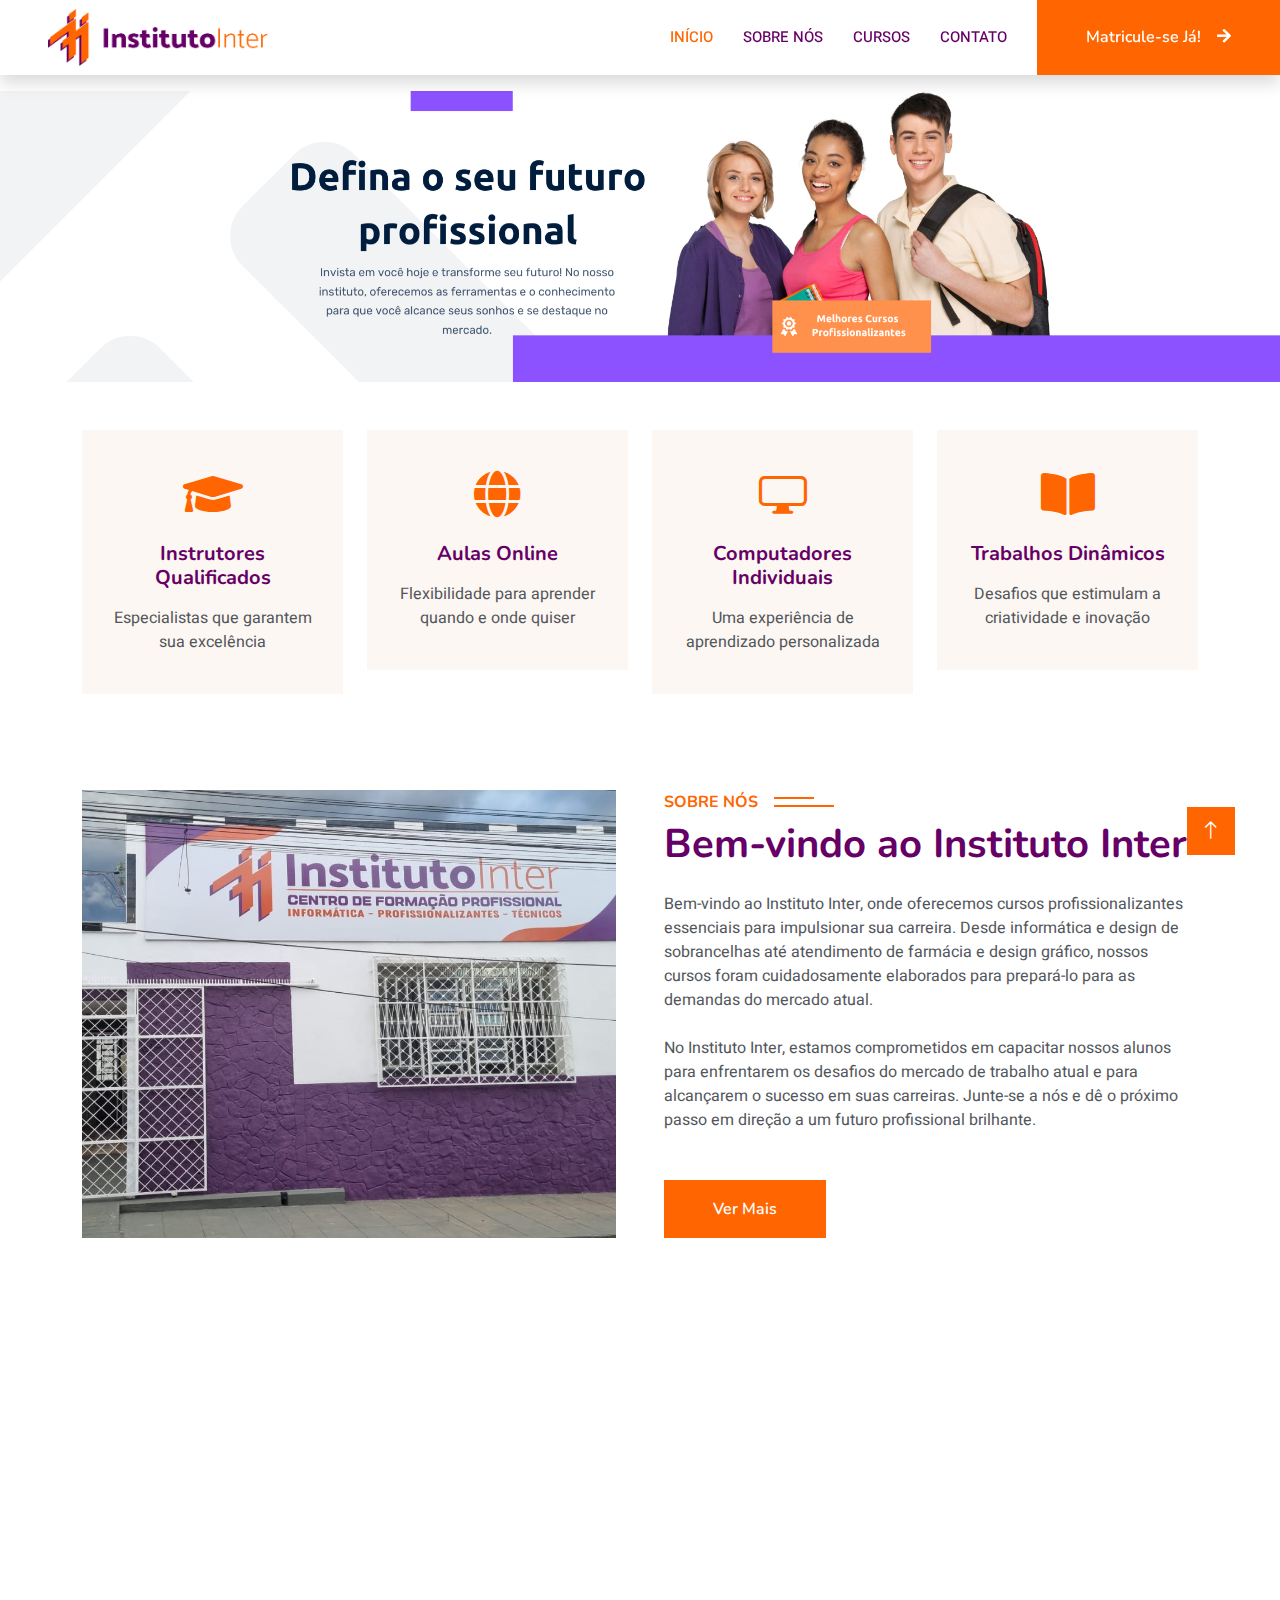
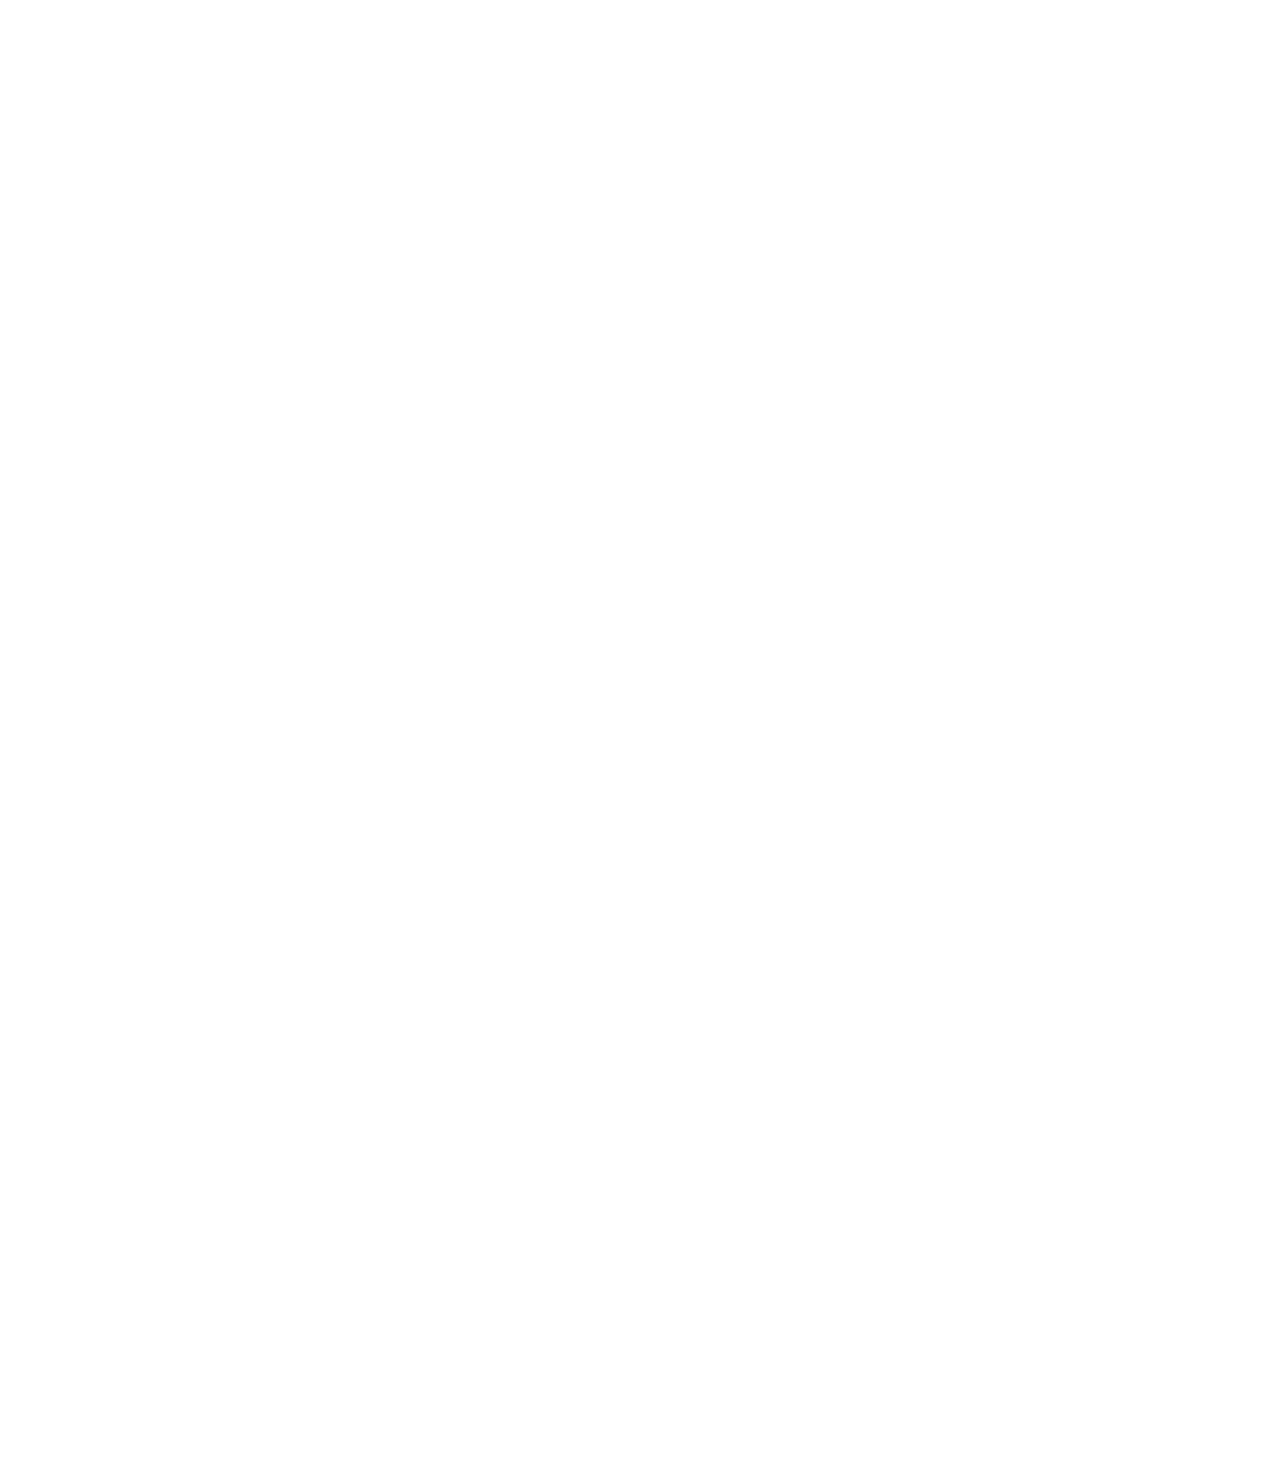
<file: index.html>
<!DOCTYPE html>
<html lang="en">

<head>
    <meta charset="utf-8">
    <title>Instituto Inter</title>
    <link rel="icon" type="image/x-icon" href="favicon.ico" />
    <meta content="width=device-width, initial-scale=1.0" name="viewport">
    <meta content="" name="keywords">
    <meta content="" name="description">
    <link rel="icon" type="image/png" href="favicon.png">
    <link rel="preconnect" href="https://fonts.googleapis.com">
    <link rel="preconnect" href="https://fonts.gstatic.com" crossorigin>
    <link href="https://fonts.googleapis.com/css2?family=Heebo:wght@400;500;600&family=Nunito:wght@600;700;800&display=swap" rel="stylesheet">
    <link href="https://cdnjs.cloudflare.com/ajax/libs/font-awesome/5.10.0/css/all.min.css" rel="stylesheet">
    <link href="https://cdn.jsdelivr.net/npm/bootstrap-icons@1.4.1/font/bootstrap-icons.css" rel="stylesheet">
    <link href="lib/animate/animate.min.css" rel="stylesheet">
    <link href="lib/owlcarousel/assets/owl.carousel.min.css" rel="stylesheet">
    <link href="css/bootstrap.min.css" rel="stylesheet">
    <link href="css/style.css" rel="stylesheet">
</head>

<body>

    <div id="spinner" class="show bg-white position-fixed translate-middle w-100 vh-100 top-50 start-50 d-flex align-items-center justify-content-center">
        <div class="spinner-border text-primary" style="width: 3rem; height: 3rem;" role="status">
            <span class="sr-only">Loading...</span>
        </div>
    </div>

    <nav class="navbar navbar-expand-lg bg-white navbar-light shadow sticky-top p-0">
        <a href="index.html" class="navbar-brand d-flex align-items-center px-4 px-lg-5">
            <img src="img/logo3.png" alt="logo" width="auto" height="57">
        </a>
        <button type="button" class="navbar-toggler me-4" data-bs-toggle="collapse" data-bs-target="#navbarCollapse">
            <span class="navbar-toggler-icon"></span>
        </button>
        <div class="collapse navbar-collapse" id="navbarCollapse">
            <div class="navbar-nav ms-auto p-4 p-lg-0">
                <a href="index.html" class="nav-item nav-link active">Início</a>
                <a href="sobre.html" class="nav-item nav-link">Sobre Nós</a>
                <a href="cursos.html" class="nav-item nav-link">Cursos</a>
                <a href="contato.html" class="nav-item nav-link">Contato</a>
            </div>
            <a href="https://api.whatsapp.com/send?phone=5599985510722&text=Ol%C3%A1%2C%20eu%20desejo%20me%20matricular!" class="btn btn-primary py-4 px-lg-5 d-none d-lg-block">Matricule-se Já!<i class="fa fa-arrow-right ms-3"></i></a>
        </div>
    </nav>
<p></p>
<div id="carouselExampleInterval" class="carousel slide" data-bs-ride="carousel">
    <div class="carousel-inner">
        <div class="carousel-item active" data-bs-interval="6000">
            <img src="img/propaganda01.png" data-mobile-src="img/data-propaganda01.png" class="d-block w-100 img-fluid" alt="01">
        </div>
        <div class="carousel-item" data-bs-interval="4000">
            <img src="img/propaganda02.png" data-mobile-src="img/data-propaganda02.png" class="d-block w-100 img-fluid" alt="02">
        </div>
        <div class="carousel-item" data-bs-interval="4000">
            <img src="img/propaganda03.png" data-mobile-src="img/data-propaganda03.png" class="d-block w-100 img-fluid" alt="03">
        </div>
    </div>
    <button class="carousel-control-prev" type="button" data-bs-target="#carouselExampleInterval" data-bs-slide="prev">
        <span class="carousel-control-prev-icon" aria-hidden="true"></span>
        <span class="visually-hidden">Previous</span>
    </button>
    <button class="carousel-control-next" type="button" data-bs-target="#carouselExampleInterval" data-bs-slide="next">
        <span class="carousel-control-next-icon" aria-hidden="true"></span>
        <span class="visually-hidden">Next</span>
    </button>
</div>

    <div class="container-xxl py-5">
        <div class="container">
            <div class="row g-4">
                <div class="col-lg-3 col-sm-6 wow fadeInUp" data-wow-delay="0.1s">
                    <div class="service-item text-center pt-3">
                        <div class="p-4">
                            <i class="fa fa-3x fa-graduation-cap text-primary mb-4"></i>
                            <h5 class="mb-3">Instrutores Qualificados</h5>
                            <p>Especialistas que garantem sua excelência</p>
                        </div>
                    </div>
                </div>
                <div class="col-lg-3 col-sm-6 wow fadeInUp" data-wow-delay="0.3s">
                    <div class="service-item text-center pt-3">
                        <div class="p-4">
                            <i class="fa fa-3x fa-globe text-primary mb-4"></i>
                            <h5 class="mb-3">Aulas Online</h5>
                            <p>Flexibilidade para aprender quando e onde quiser</p>
                        </div>
                    </div>
                </div>
                <div class="col-lg-3 col-sm-6 wow fadeInUp" data-wow-delay="0.5s">
                    <div class="service-item text-center pt-3">
                        <div class="p-4">
                            <i class="fa fa-3x bi bi-display text-primary mb-4"></i>
                            <h5 class="mb-3">Computadores Individuais</h5>
                            <p>Uma experiência de aprendizado personalizada</p>
                        </div>
                    </div>
                </div>
                <div class="col-lg-3 col-sm-6 wow fadeInUp" data-wow-delay="0.7s">
                    <div class="service-item text-center pt-3">
                        <div class="p-4">
                            <i class="fa fa-3x fa-book-open text-primary mb-4"></i>
                            <h5 class="mb-3">Trabalhos Dinâmicos</h5>
                            <p>Desafios que estimulam a criatividade e inovação</p>
                        </div>
                    </div>
                </div>
            </div>
        </div>
    </div>

    <div class="container-xxl py-5">
        <div class="container">
            <div class="row g-5">
                <div class="col-lg-6 wow fadeInUp" data-wow-delay="0.1s" style="min-height: 400px;">
                    <div class="position-relative h-100">
                        <img class="img-fluid position-absolute w-100 h-100" src="img/about.jpg" alt="" style="object-fit: cover;">
                    </div>
                </div>
                <div class="col-lg-6 wow fadeInUp" data-wow-delay="0.3s">
                    <h6 class="section-title bg-white text-start text-primary pe-3">Sobre nós</h6>
                    <h1 class="mb-4">Bem-vindo ao Instituto Inter</h1>
                    <p class="mb-4">Bem-vindo ao Instituto Inter, onde oferecemos cursos profissionalizantes essenciais para impulsionar sua carreira. Desde informática e design de sobrancelhas até atendimento de farmácia e design gráfico, nossos cursos foram cuidadosamente elaborados para prepará-lo para as demandas do mercado atual.</p>
                    <p class="mb-4">No Instituto Inter, estamos comprometidos em capacitar nossos alunos para enfrentarem os desafios do mercado de trabalho atual e para alcançarem o sucesso em suas carreiras. Junte-se a nós e dê o próximo passo em direção a um futuro profissional brilhante.</p>
                    <div class="row gy-2 gx-4 mb-4">
                    </div>
                    <a class="btn btn-primary py-3 px-5 mt-2" href="sobre.html">Ver Mais</a>
                </div>
            </div>
        </div>
    </div>

    <div class="container-xxl py-5 category">
        <div class="container">
            <div class="text-center wow fadeInUp" data-wow-delay="0.1s">
                <h6 class="section-title bg-white text-center text-primary px-3">Cursos</h6>
                <h1 class="mb-5">Categorias de Cursos</h1>
            </div>
            <div class="row g-3">
                <div class="col-lg-7 col-md-6">
                    <div class="row g-3">
                        <div class="col-lg-12 col-md-12 wow zoomIn" data-wow-delay="0.1s">
                            <a class="position-relative d-block overflow-hidden" target="_blank" href="https://api.whatsapp.com/send?phone=5599985510722&text=Ol%C3%A1%2C%20quero%20me%20inscrever%20no%20curso%20de%20Inform%C3%A1tica%20Profissional!">
                                <img class="img-fluid" src="img/cat-1.jpg" alt="info">
                                <div class="bg-white text-center position-absolute bottom-0 end-0 py-2 px-3" style="margin: 1px;">
                                    <h5 class="m-0">Informática Profissional</h5>
                                </div>
                            </a>
                        </div>
                        <div class="col-lg-6 col-md-12 wow zoomIn" data-wow-delay="0.3s">
                            <a class="position-relative d-block overflow-hidden" target="_blank" href="https://api.whatsapp.com/send?phone=5599985510722&text=Ol%C3%A1%2C%20quero%20me%20inscrever%20no%20curso%20de%20Combo%20Beleza!">
                                <img class="img-fluid" src="img/cat-2.jpg" alt="">
                                <div class="bg-white text-center position-absolute bottom-0 end-0 py-2 px-3" style="margin: 1px;">
                                    <h5 class="m-0">Designer de Sobrancelha</h5>
                                </div>
                            </a>
                        </div>
                        <div class="col-lg-6 col-md-12 wow zoomIn" data-wow-delay="0.5s">
                            <a class="position-relative d-block overflow-hidden" target="_blank" href="https://api.whatsapp.com/send?phone=5599985510722&text=Ol%C3%A1%2C%20quero%20me%20inscrever%20no%20curso%20de%20Atendente%20de%20Farm%C3%A1cia!">
                                <img class="img-fluid" src="img/cat-3.jpg" alt="">
                                <div class="bg-white text-center position-absolute bottom-0 end-0 py-2 px-3" style="margin: 1px;">
                                    <h5 class="m-0">Atendente Farmaceútico</h5>
                                </div>
                            </a>
                        </div>
                    </div>
                </div>
                <div class="col-lg-5 col-md-6 wow zoomIn" data-wow-delay="0.7s" style="min-height: 350px;">
                    <a class="position-relative d-block h-100 overflow-hidden" target="_blank" href="https://api.whatsapp.com/send?phone=5599985510722&text=Ol%C3%A1%2C%20quero%20me%20inscrever%20no%20curso%20de%20Designer%20Gr%C3%A1fico!">
                        <img class="img-fluid position-absolute w-100 h-100" src="img/cat-4.jpg" alt="" style="object-fit: cover;">
                        <div class="bg-white text-center position-absolute bottom-0 end-0 py-2 px-3" style="margin:  1px;">
                            <h5 class="m-0">Designer Gráfico</h5>
                        </div>
                    </a>
                </div>
            </div>
        </div>
    </div>

    <div class="container-xxl py-5 wow fadeInUp" data-wow-delay="0.1s">
        <div class="container">
            <div class="text-center">
                <h6 class="section-title bg-white text-center text-primary px-3">Testemunho</h6>
                <h1 class="mb-5">Veja o que nossos alunos dizem</h1>
            </div>
            <div class="owl-carousel testimonial-carousel position-relative">
                <div class="testimonial-item text-center">
                    <img class="border rounded-circle p-2 mx-auto mb-3" src="img/testimonial-1.jpg" style="width: 80px; height: 80px;">
                    <h5 class="mb-0">Lucas</h5>
                    <p>Aula de Informática</p>
                    <div class="testimonial-text bg-light text-center p-4">
                    <p class="mb-0">Gostei muito de aprender com o instituto inter, aprendi muitas coisas novas!</p>
                    </div>
                </div>
                <div class="testimonial-item text-center">
                    <img class="border rounded-circle p-2 mx-auto mb-3" src="img/testimonial-2.jpg" style="width: 80px; height: 80px;">
                    <h5 class="mb-0">Mayara</h5>
                    <p>Aula de Informática</p>
                    <div class="testimonial-text bg-light text-center p-4">
                    <p class="mb-0">Pude crescer muito profissionalmente graças aos cursos do instituto inter, agregou muito na minha carreira.</p>
                    </div>
                </div>
                <div class="testimonial-item text-center">
                    <img class="border rounded-circle p-2 mx-auto mb-3" src="img/testimonial-3.jpg" style="width: 80px; height: 80px;">
                    <h5 class="mb-0">Larissa</h5>
                    <p>Aula de Informática</p>
                    <div class="testimonial-text bg-light text-center p-4">
                    <p class="mb-0">Devo tudo ao instituto inter, pude aprender muitas coisas novas que expandiu meu conhecimento!</p>
                    </div>
                </div>
                <div class="testimonial-item text-center">
                    <img class="border rounded-circle p-2 mx-auto mb-3" src="img/testimonial-4.jpg" style="width: 80px; height: 80px;">
                    <h5 class="mb-0">Manuela</h5>
                    <p>Aula de Informática</p>
                    <div class="testimonial-text bg-light text-center p-4">
                    <p class="mb-0">O curso que eu fiz agregou bastante na minha carreira profissional, sem contar na excelência da aprendizazem que eu tive, recomendo muito!</p>
                    </div>
                </div>
            </div>
        </div>
    </div>

    <div class="container-fluid bg-dark text-light footer pt-5 mt-5 wow fadeIn" data-wow-delay="0.1s">
        <div class="container py-5">
            <div class="row g-5">
                <div class="col-lg-3 col-md-6">
                    <h4 class="text-white mb-3">Links</h4>
                    <a class="btn btn-link" href="sobre.html">Sobre nós</a>
                    <a class="btn btn-link" href="contato.html">Contato</a>
                    <a class="btn btn-link" href="duvidas.html">Dúvidas Frequentes</a>
                </div>
                <div class="col-lg-3 col-md-6">
                    <h4 class="text-white mb-3">Contato</h4>
                    <p class="mb-2"><i class="fa fa-map-marker-alt me-3"></i>Rua Aarão Reis 926 - Centro / Em frente a Escola Golçalves Dias</p>
                    <p class="mb-2"><i class="fa fa-phone-alt me-3"></i>+55 (99) 98551-0722</p>
                    <p class="mb-2"><i class="fa fa-envelope me-3"></i>institutointercaxias@gmail.com</p>
                    <div class="d-flex pt-2">
                        <a class="btn btn-outline-light btn-social" href="https://www.instagram.com/institutointercaxias/"><i class="fab bi bi-instagram"></i></a>
                        <a class="btn btn-outline-light btn-social" href="https://api.whatsapp.com/send?phone=5599985510722&text=Ol%C3%A1%2C%20ainda%20possui%20vagas%20dispon%C3%ADveis%3F"><i class="fab bi bi-whatsapp"></i></a>
                    </div>
                </div>
            </div>
        </div>
        <div class="container text-center">
            <div class="copyright">
                <div class="row justify-content-center">
                    <div class="col-md-6 text-center text-md-start mb-3 mb-md-0">
                        &copy; <a class="border-bottom" href="#">Instituto Inter Caxias</a>, Todos os direitos reservados.
                        Powered By <a class="border-bottom" href="https://github.com/viniciuselt" target="_blank">VLT</a>
                    </div>
                </div>
            </div>
        </div>
    </div>    
    <a href="#" class="btn btn-lg btn-primary btn-lg-square back-to-top"><i class="bi bi-arrow-up"></i></a>
    <script src="https://code.jquery.com/jquery-3.4.1.min.js"></script>
    <script src="https://cdn.jsdelivr.net/npm/bootstrap@5.0.0/dist/js/bootstrap.bundle.min.js"></script>
    <script src="lib/wow/wow.min.js"></script>
    <script src="lib/easing/easing.min.js"></script>
    <script src="lib/waypoints/waypoints.min.js"></script>
    <script src="lib/owlcarousel/owl.carousel.min.js"></script>
    <script src="js/main.js"></script>
    <script>
        function swapImages() {
            const images = document.querySelectorAll('.carousel-item img');
            images.forEach(img => {
                const mobileSrc = img.getAttribute('data-mobile-src');
                const desktopSrc = img.getAttribute('src');

                if (window.innerWidth <= 768) {
                    if (img.src !== mobileSrc) {
                        img.src = mobileSrc;
                    }
                } else {
                    if (img.src !== desktopSrc) {
                        img.src = desktopSrc;
                    }
                }
            });
        }

        window.addEventListener('resize', swapImages);
        window.addEventListener('load', swapImages);
    </script>
</body>

</html>
</file>
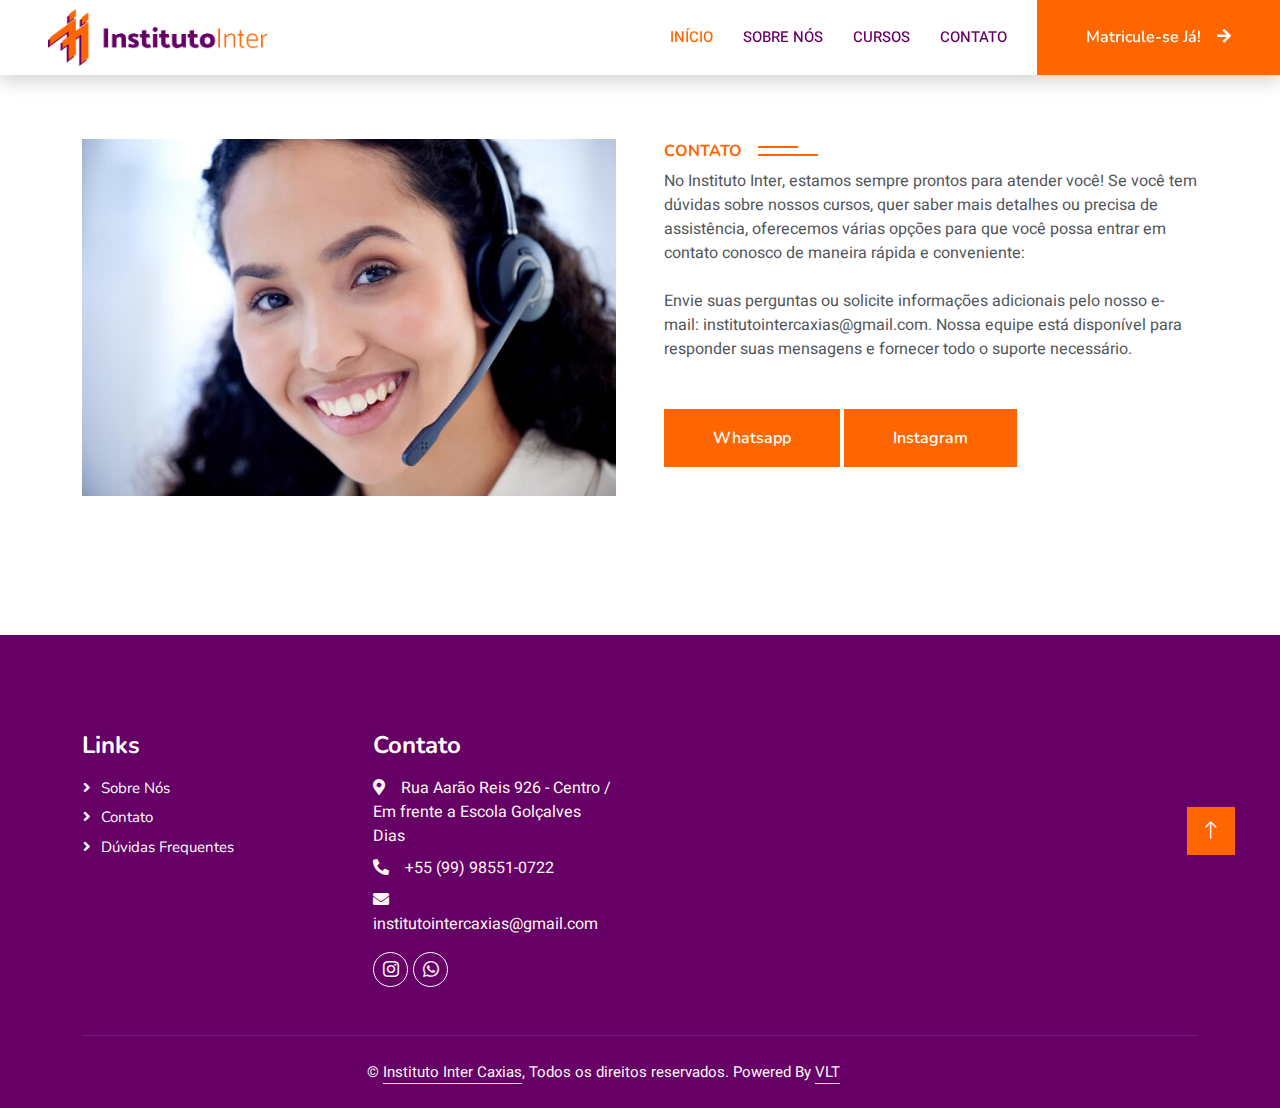
<file: contato.html>
<!DOCTYPE html>
<html lang="en">

<head>
    <meta charset="utf-8">
    <title>Instituto Inter</title>
    <link rel="icon" type="image/x-icon" href="favicon.ico" />
    <meta content="width=device-width, initial-scale=1.0" name="viewport">
    <meta content="" name="keywords">
    <meta content="" name="description">
    <link rel="icon" type="image/png" href="favicon.png">
    <link rel="preconnect" href="https://fonts.googleapis.com">
    <link rel="preconnect" href="https://fonts.gstatic.com" crossorigin>
    <link href="https://fonts.googleapis.com/css2?family=Heebo:wght@400;500;600&family=Nunito:wght@600;700;800&display=swap" rel="stylesheet">
    <link href="https://cdnjs.cloudflare.com/ajax/libs/font-awesome/5.10.0/css/all.min.css" rel="stylesheet">
    <link href="https://cdn.jsdelivr.net/npm/bootstrap-icons@1.4.1/font/bootstrap-icons.css" rel="stylesheet">
    <link href="lib/animate/animate.min.css" rel="stylesheet">
    <link href="lib/owlcarousel/assets/owl.carousel.min.css" rel="stylesheet">
    <link href="css/bootstrap.min.css" rel="stylesheet">
    <link href="css/style.css" rel="stylesheet">
</head>

<body>

    <div id="spinner" class="show bg-white position-fixed translate-middle w-100 vh-100 top-50 start-50 d-flex align-items-center justify-content-center">
        <div class="spinner-border text-primary" style="width: 3rem; height: 3rem;" role="status">
            <span class="sr-only">Loading...</span>
        </div>
    </div>

    <nav class="navbar navbar-expand-lg bg-white navbar-light shadow sticky-top p-0">
        <a href="index.html" class="navbar-brand d-flex align-items-center px-4 px-lg-5">
            <img src="img/logo3.png" alt="logo" width="auto" height="57">
        </a>
        <button type="button" class="navbar-toggler me-4" data-bs-toggle="collapse" data-bs-target="#navbarCollapse">
            <span class="navbar-toggler-icon"></span>
        </button>
        <div class="collapse navbar-collapse" id="navbarCollapse">
            <div class="navbar-nav ms-auto p-4 p-lg-0">
                <a href="index.html" class="nav-item nav-link active">Início</a>
                <a href="sobre.html" class="nav-item nav-link">Sobre Nós</a>
                <a href="cursos.html" class="nav-item nav-link">Cursos</a>
                <a href="contato.html" class="nav-item nav-link">Contato</a>
            </div>
            <a href="https://api.whatsapp.com/send?phone=5599985510722&text=Ol%C3%A1%2C%20eu%20desejo%20me%20matricular!" class="btn btn-primary py-4 px-lg-5 d-none d-lg-block">Matricule-se Já!<i class="fa fa-arrow-right ms-3"></i></a>
        </div>
    </nav>
<p></p>


    <div class="container-xxl py-5">
        <div class="container">
            <div class="row g-5">
                <div class="col-lg-6 wow fadeInUp" data-wow-delay="0.1s" style="min-height: 400px;">
                    <div class="position-relative h-100">
                        <img class="img-fluid position-absolute w-400 h-400" src="img/contato.jpg" alt="" style="object-fit: cover;">
                    </div>
                </div>
                <div class="col-lg-6 wow fadeInUp" data-wow-delay="0.3s">
                    <h6 class="section-title bg-white text-start text-primary pe-3">Contato</h6>
                    <p class="mb-4">No Instituto Inter, estamos sempre prontos para atender você! Se você tem dúvidas sobre nossos cursos, quer saber mais detalhes ou precisa de assistência, oferecemos várias opções para que você possa entrar em contato conosco de maneira rápida e conveniente:</p>
                    <p class="mb-4">Envie suas perguntas ou solicite informações adicionais pelo nosso e-mail: institutointercaxias@gmail.com. Nossa equipe está disponível para responder suas mensagens e fornecer todo o suporte necessário.</p>                   
                    <div class="row gy-2 gx-4 mb-4">
                    </div>
                    <a class="btn btn-primary py-3 px-5 mt-2" target="_blank" href="https://api.whatsapp.com/send?phone=5599985510722&text=Ol%C3%A1%2C%20ainda%20possui%20vagas%20dispon%C3%ADveis%3F">Whatsapp</a>  <a target="_blank" class="btn btn-primary py-3 px-5 mt-2" href="https://www.instagram.com/institutointercaxias/">Instagram</a>
                </div>
            </div>
        </div>
    </div>

    <div class="container-fluid bg-dark text-light footer pt-5 mt-5 wow fadeIn" data-wow-delay="0.1s">
        <div class="container py-5">
            <div class="row g-5">
                <div class="col-lg-3 col-md-6">
                    <h4 class="text-white mb-3">Links</h4>
                    <a class="btn btn-link" href="sobre.html">Sobre nós</a>
                    <a class="btn btn-link" href="contato.html">Contato</a>
                    <a class="btn btn-link" href="duvidas.html">Dúvidas Frequentes</a>
                </div>
                <div class="col-lg-3 col-md-6">
                    <h4 class="text-white mb-3">Contato</h4>
                    <p class="mb-2"><i class="fa fa-map-marker-alt me-3"></i>Rua Aarão Reis 926 - Centro / Em frente a Escola Golçalves Dias</p>
                    <p class="mb-2"><i class="fa fa-phone-alt me-3"></i>+55 (99) 98551-0722</p>
                    <p class="mb-2"><i class="fa fa-envelope me-3"></i>institutointercaxias@gmail.com</p>
                    <div class="d-flex pt-2">
                        <a class="btn btn-outline-light btn-social" target="_blank" href="https://www.instagram.com/institutointercaxias/"><i class="fab bi bi-instagram"></i></a>
                        <a class="btn btn-outline-light btn-social"  target="_blank" href="https://api.whatsapp.com/send?phone=5599985510722&text=Ol%C3%A1%2C%20ainda%20possui%20vagas%20dispon%C3%ADveis%3F"><i class="fab bi bi-whatsapp"></i></a>
                    </div>
                </div>
            </div>
        </div>
        <div class="container text-center">
            <div class="copyright">
                <div class="row justify-content-center">
                    <div class="col-md-6 text-center text-md-start mb-3 mb-md-0">
                        &copy; <a class="border-bottom" href="#">Instituto Inter Caxias</a>, Todos os direitos reservados.
                        Powered By <a class="border-bottom" href="https://github.com/viniciuselt" target="_blank">VLT</a>
                    </div>
                </div>
            </div>
        </div>
    </div>    
    <a href="#" class="btn btn-lg btn-primary btn-lg-square back-to-top"><i class="bi bi-arrow-up"></i></a>
    <script src="https://code.jquery.com/jquery-3.4.1.min.js"></script>
    <script src="https://cdn.jsdelivr.net/npm/bootstrap@5.0.0/dist/js/bootstrap.bundle.min.js"></script>
    <script src="lib/wow/wow.min.js"></script>
    <script src="lib/easing/easing.min.js"></script>
    <script src="lib/waypoints/waypoints.min.js"></script>
    <script src="lib/owlcarousel/owl.carousel.min.js"></script>
    <script src="js/main.js"></script>
</body>

</html>
</file>
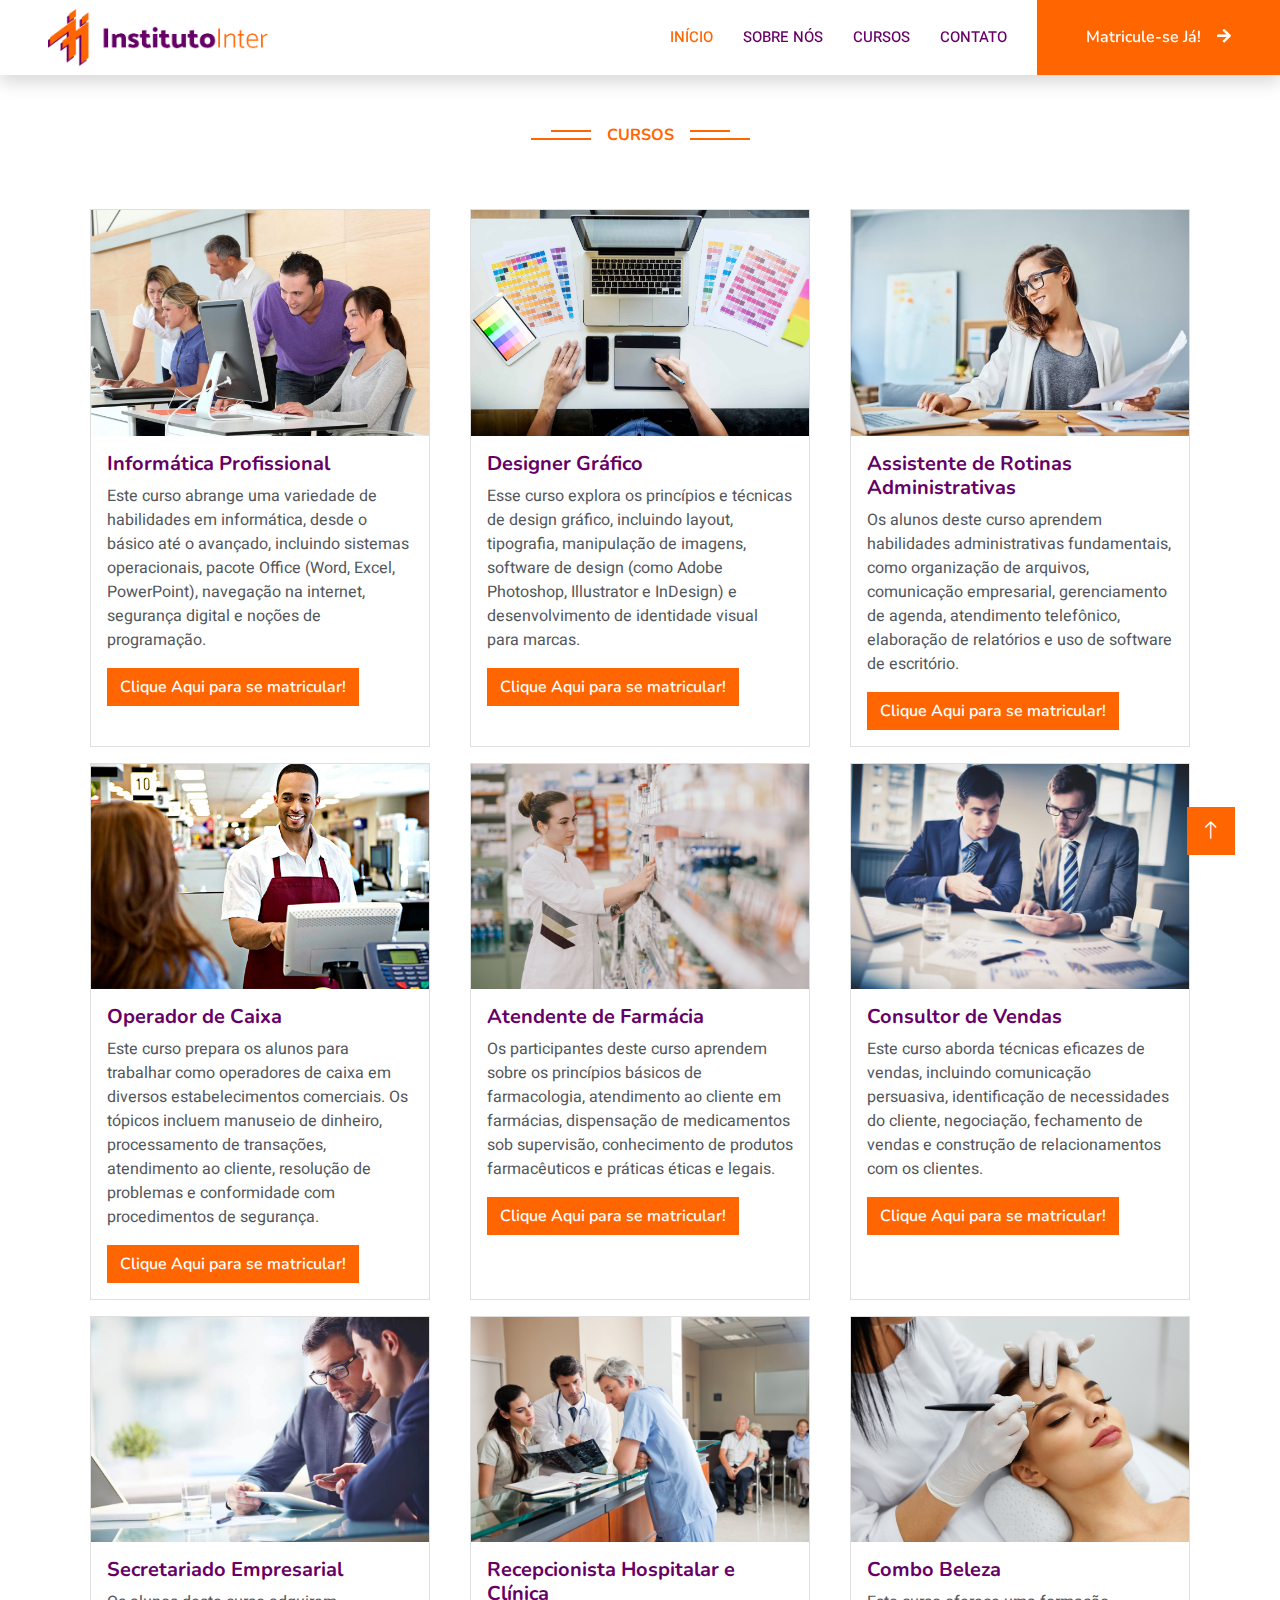
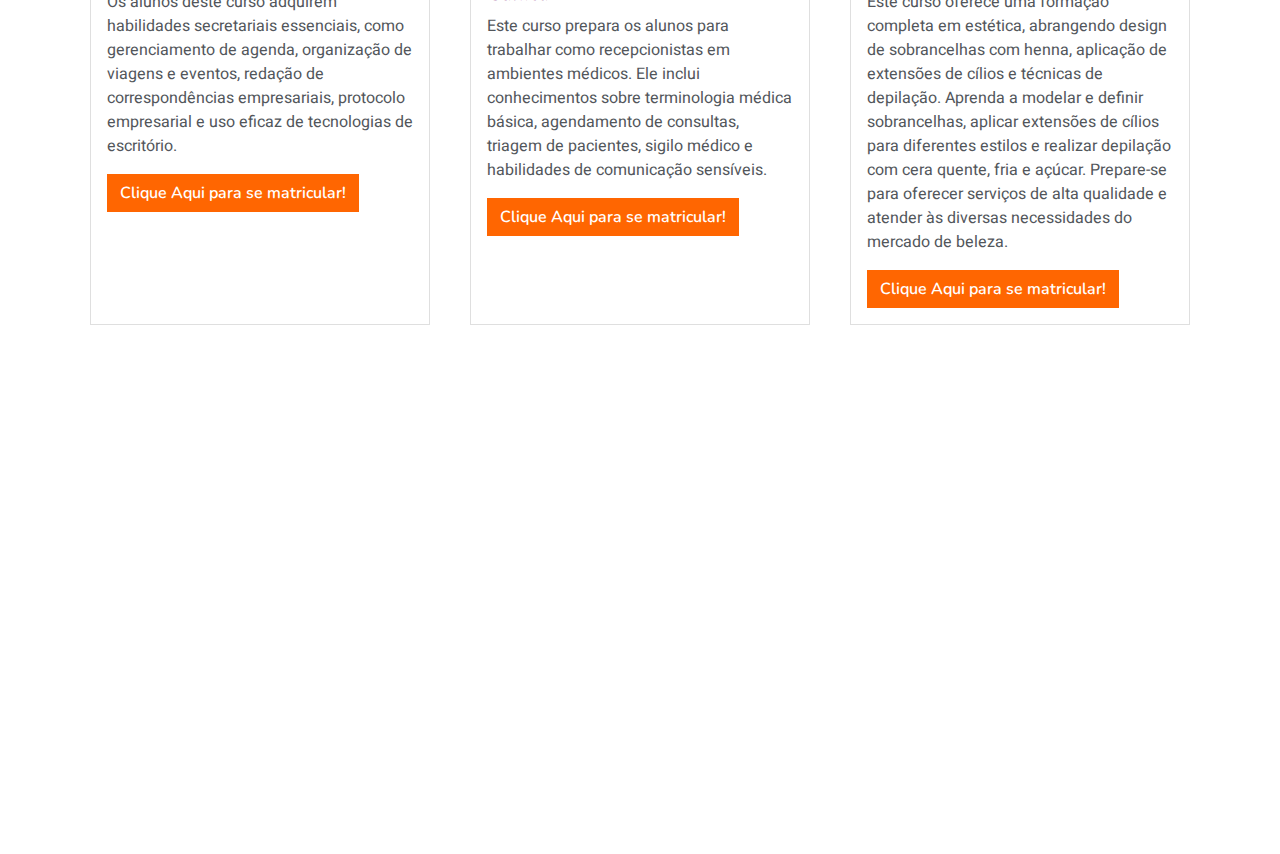
<file: cursos.html>
<!DOCTYPE html>
<html lang="en">

<head>
    <meta charset="utf-8">
    <title>Instituto Inter</title>
    <link rel="icon" type="image/x-icon" href="favicon.ico" />
    <meta content="width=device-width, initial-scale=1.0" name="viewport">
    <meta content="" name="keywords">
    <meta content="" name="description">
    <link rel="icon" type="image/png" href="favicon.png">
    <link rel="preconnect" href="https://fonts.googleapis.com">
    <link rel="preconnect" href="https://fonts.gstatic.com" crossorigin>
    <link href="https://fonts.googleapis.com/css2?family=Heebo:wght@400;500;600&family=Nunito:wght@600;700;800&display=swap" rel="stylesheet">
    <link href="https://cdnjs.cloudflare.com/ajax/libs/font-awesome/5.10.0/css/all.min.css" rel="stylesheet">
    <link href="https://cdn.jsdelivr.net/npm/bootstrap-icons@1.4.1/font/bootstrap-icons.css" rel="stylesheet">
    <link href="lib/animate/animate.min.css" rel="stylesheet">
    <link href="lib/owlcarousel/assets/owl.carousel.min.css" rel="stylesheet">
    <link href="css/bootstrap.min.css" rel="stylesheet">
    <link href="css/style.css" rel="stylesheet">
</head>

<body>

    <div id="spinner" class="show bg-white position-fixed translate-middle w-100 vh-100 top-50 start-50 d-flex align-items-center justify-content-center">
        <div class="spinner-border text-primary" style="width: 3rem; height: 3rem;" role="status">
            <span class="sr-only">Loading...</span>
        </div>
    </div>

    <nav class="navbar navbar-expand-lg bg-white navbar-light shadow sticky-top p-0">
        <a href="index.html" class="navbar-brand d-flex align-items-center px-4 px-lg-5">
            <img src="img/logo3.png" alt="logo" width="auto" height="57">
        </a>
        <button type="button" class="navbar-toggler me-4" data-bs-toggle="collapse" data-bs-target="#navbarCollapse">
            <span class="navbar-toggler-icon"></span>
        </button>
        <div class="collapse navbar-collapse" id="navbarCollapse">
            <div class="navbar-nav ms-auto p-4 p-lg-0">
                <a href="index.html" class="nav-item nav-link active">Início</a>
                <a href="sobre.html" class="nav-item nav-link">Sobre Nós</a>
                <a href="cursos.html" class="nav-item nav-link">Cursos</a>
                <a href="contato.html" class="nav-item nav-link">Contato</a>
            </div>
            <a href="https://api.whatsapp.com/send?phone=5599985510722&text=Ol%C3%A1%2C%20eu%20desejo%20me%20matricular!" class="btn btn-primary py-4 px-lg-5 d-none d-lg-block">Matricule-se Já!<i class="fa fa-arrow-right ms-3"></i></a>
        </div>
    </nav>
<nav>
<div class="container-xxl py-5 category">
    <div class="container">
        <div class="text-center wow fadeInUp" data-wow-delay="0.1s">
            <h6 class="section-title bg-white text-center text-primary px-3">Cursos</h6>
        </div>
    </nav>
    <div class="container">
        <div class="row justify-content-center">
            <div class="col-md-4 d-flex align-items-stretch">
                <div class="card m-2 card-custom">
                    <img src="img/info.jpg" class="card-img-top" alt="Info">
                    <div class="card-body">
                        <h5 class="card-title">Informática Profissional</h5>
                        <p class="card-text">Este curso abrange uma variedade de habilidades em informática, desde o básico até o avançado, incluindo sistemas operacionais, pacote Office (Word, Excel, PowerPoint), navegação na internet, segurança digital e noções de programação.</p>
                        <a target="_blank" href="https://api.whatsapp.com/send?phone=5599985510722&text=Ol%C3%A1%2C%20quero%20me%20inscrever%20no%20curso%20de%20Inform%C3%A1tica%20Profissional!" class="btn btn-primary">Clique Aqui para se matricular!</a>
                    </div>
                </div>
            </div>

            <div class="col-md-4 d-flex align-items-stretch">
                <div class="card m-2 card-custom">
                    <img src="img/design.jpg" class="card-img-top" alt="Info">
                    <div class="card-body">
                        <h5 class="card-title">Designer Gráfico</h5>
                        <p class="card-text">Esse curso explora os princípios e técnicas de design gráfico, incluindo layout, tipografia, manipulação de imagens, software de design (como Adobe Photoshop, Illustrator e InDesign) e desenvolvimento de identidade visual para marcas.</p>
                        <a target="_blank" href="https://api.whatsapp.com/send?phone=5599985510722&text=Ol%C3%A1%2C%20quero%20me%20inscrever%20no%20curso%20de%20Designer%20Gr%C3%A1fico!" class="btn btn-primary">Clique Aqui para se matricular!</a>
                    </div>
                </div>
            </div>

            <div class="col-md-4 d-flex align-items-stretch">
                <div class="card m-2 card-custom">
                    <img src="img/assist.jpg" class="card-img-top" alt="Info">
                    <div class="card-body">
                        <h5 class="card-title">Assistente de Rotinas Administrativas</h5>
                        <p class="card-text">Os alunos deste curso aprendem habilidades administrativas fundamentais, como organização de arquivos, comunicação empresarial, gerenciamento de agenda, atendimento telefônico, elaboração de relatórios e uso de software de escritório.</p>
                        <a target="_blank" href="https://api.whatsapp.com/send?phone=5599985510722&text=Ol%C3%A1%2C%20quero%20me%20inscrever%20no%20curso%20de%20Assistente%20de%20Rotinas%20Administrativas!" class="btn btn-primary">Clique Aqui para se matricular!</a>
                    </div>
                </div>
            </div>

            <div class="col-md-4 d-flex align-items-stretch">
                <div class="card m-2 card-custom">
                    <img src="img/operador.jpg" class="card-img-top" alt="Info">
                    <div class="card-body">
                        <h5 class="card-title">Operador de Caixa</h5>
                        <p class="card-text">Este curso prepara os alunos para trabalhar como operadores de caixa em diversos estabelecimentos comerciais. Os tópicos incluem manuseio de dinheiro, processamento de transações, atendimento ao cliente, resolução de problemas e conformidade com procedimentos de segurança.</p>
                        <a target="_blank" href="https://api.whatsapp.com/send?phone=5599985510722&text=Ol%C3%A1%2C%20quero%20me%20inscrever%20no%20curso%20de%20Operador%20de%20Caixa!" class="btn btn-primary">Clique Aqui para se matricular!</a>
                    </div>
                </div>
            </div>

            <div class="col-md-4 d-flex align-items-stretch">
                <div class="card m-2 card-custom">
                    <img src="img/atendente.jpg" class="card-img-top" alt="Info">
                    <div class="card-body">
                        <h5 class="card-title">Atendente de Farmácia</h5>
                        <p class="card-text">Os participantes deste curso aprendem sobre os princípios básicos de farmacologia, atendimento ao cliente em farmácias, dispensação de medicamentos sob supervisão, conhecimento de produtos farmacêuticos e práticas éticas e legais.</p>
                        <a target="_blank" href="https://api.whatsapp.com/send?phone=5599985510722&text=Ol%C3%A1%2C%20quero%20me%20inscrever%20no%20curso%20de%20Atendente%20de%20Farm%C3%A1cia!" class="btn btn-primary">Clique Aqui para se matricular!</a>
                    </div>
                </div>
            </div>

            <div class="col-md-4 d-flex align-items-stretch">
                <div class="card m-2 card-custom">
                    <img src="img/vendas.jpg" class="card-img-top" alt="Info">
                    <div class="card-body">
                        <h5 class="card-title">Consultor de Vendas</h5>
                        <p class="card-text">Este curso aborda técnicas eficazes de vendas, incluindo comunicação persuasiva, identificação de necessidades do cliente, negociação, fechamento de vendas e construção de relacionamentos com os clientes.</p>
                        <a target="_blank" href="https://api.whatsapp.com/send?phone=5599985510722&text=Ol%C3%A1%2C%20quero%20me%20inscrever%20no%20curso%20de%20Consultor%20de%20Vendas!" class="btn btn-primary">Clique Aqui para se matricular!</a>
                    </div>
                </div>
            </div>

            <div class="col-md-4 d-flex align-items-stretch">
                <div class="card m-2 card-custom">
                    <img src="img/secretario.jpg" class="card-img-top" alt="Info">
                    <div class="card-body">
                        <h5 class="card-title">Secretariado Empresarial</h5>
                        <p class="card-text">Os alunos deste curso adquirem habilidades secretariais essenciais, como gerenciamento de agenda, organização de viagens e eventos, redação de correspondências empresariais, protocolo empresarial e uso eficaz de tecnologias de escritório.</p>
                        <a target="_blank" href="https://api.whatsapp.com/send?phone=5599985510722&text=Ol%C3%A1%2C%20quero%20me%20inscrever%20no%20curso%20de%20Secretariado%20Empresarial!" class="btn btn-primary">Clique Aqui para se matricular!</a>
                    </div>
                </div>
            </div>

            <div class="col-md-4 d-flex align-items-stretch">
                <div class="card m-2 card-custom">
                    <img src="img/recepcionista.jpg" class="card-img-top" alt="Info">
                    <div class="card-body">
                        <h5 class="card-title">Recepcionista Hospitalar e Clínica</h5>
                        <p class="card-text">Este curso prepara os alunos para trabalhar como recepcionistas em ambientes médicos. Ele inclui conhecimentos sobre terminologia médica básica, agendamento de consultas, triagem de pacientes, sigilo médico e habilidades de comunicação sensíveis.</p>
                        <a target="_blank" href="https://api.whatsapp.com/send?phone=5599985510722&text=Ol%C3%A1%2C%20quero%20me%20inscrever%20no%20curso%20de%20Recepcionista%20Hospitalar%20e%20Cl%C3%ADnica!" class="btn btn-primary">Clique Aqui para se matricular!</a>
                    </div>
                </div>
            </div>

            <div class="col-md-4 d-flex align-items-stretch">
                <div class="card m-2 card-custom">
                    <img src="img/beleza.jpg" class="card-img-top" alt="Info">
                    <div class="card-body">
                        <h5 class="card-title">Combo Beleza</h5>
                        <p class="card-text">Este curso oferece uma formação completa em estética, abrangendo design de sobrancelhas com henna, aplicação de extensões de cílios e técnicas de depilação. Aprenda a modelar e definir sobrancelhas, aplicar extensões de cílios para diferentes estilos e realizar depilação com cera quente, fria e açúcar. Prepare-se para oferecer serviços de alta qualidade e atender às diversas necessidades do mercado de beleza.</p>
                        <a target="_blank" href="https://api.whatsapp.com/send?phone=5599985510722&text=Ol%C3%A1%2C%20quero%20me%20inscrever%20no%20curso%20de%20Combo%20Beleza!" class="btn btn-primary">Clique Aqui para se matricular!</a>
                    </div>
                </div>
            </div>
        </div>
    </div>

    <div class="container-fluid bg-dark text-light footer pt-5 mt-5 wow fadeIn" data-wow-delay="0.1s">
        <div class="container py-5">
            <div class="row g-5">
                <div class="col-lg-3 col-md-6">
                    <h4 class="text-white mb-3">Links</h4>
                    <a class="btn btn-link" href="sobre.html">Sobre nós</a>
                    <a class="btn btn-link" href="contato.html">Contato</a>
                    <a class="btn btn-link" href="duvidas.html">Dúvidas Frequentes</a>
                </div>
                <div class="col-lg-3 col-md-6">
                    <h4 class="text-white mb-3">Contato</h4>
                    <p class="mb-2"><i class="fa fa-map-marker-alt me-3"></i>Rua Aarão Reis 926 - Centro / Em frente a Escola Golçalves Dias</p>
                    <p class="mb-2"><i class="fa fa-phone-alt me-3"></i>+55 (99) 98551-0722</p>
                    <p class="mb-2"><i class="fa fa-envelope me-3"></i>institutointercaxias@gmail.com</p>
                    <div class="d-flex pt-2">
                        <a class="btn btn-outline-light btn-social" href="https://www.instagram.com/institutointercaxias/"><i class="fab bi bi-instagram"></i></a>
                        <a class="btn btn-outline-light btn-social" href="https://api.whatsapp.com/send?phone=5599985510722&text=Ol%C3%A1%2C%20ainda%20possui%20vagas%20dispon%C3%ADveis%3F"><i class="fab bi bi-whatsapp"></i></a>
                    </div>
                </div>
            </div>
        </div>
        <div class="container text-center">
            <div class="copyright">
                <div class="row justify-content-center">
                    <div class="col-md-6 text-center text-md-start mb-3 mb-md-0">
                        &copy; <a class="border-bottom" href="#">Instituto Inter Caxias</a>, Todos os direitos reservados.
                        Powered By <a class="border-bottom" href="https://github.com/viniciuselt" target="_blank">VLT</a>
                    </div>
                </div>
            </div>
        </div>
    </div>    
    <a href="#" class="btn btn-lg btn-primary btn-lg-square back-to-top"><i class="bi bi-arrow-up"></i></a>
    <script src="https://code.jquery.com/jquery-3.4.1.min.js"></script>
    <script src="https://cdn.jsdelivr.net/npm/bootstrap@5.0.0/dist/js/bootstrap.bundle.min.js"></script>
    <script src="lib/wow/wow.min.js"></script>
    <script src="lib/easing/easing.min.js"></script>
    <script src="lib/waypoints/waypoints.min.js"></script>
    <script src="lib/owlcarousel/owl.carousel.min.js"></script>
    <script src="js/main.js"></script>
</body>

</html>
</file>
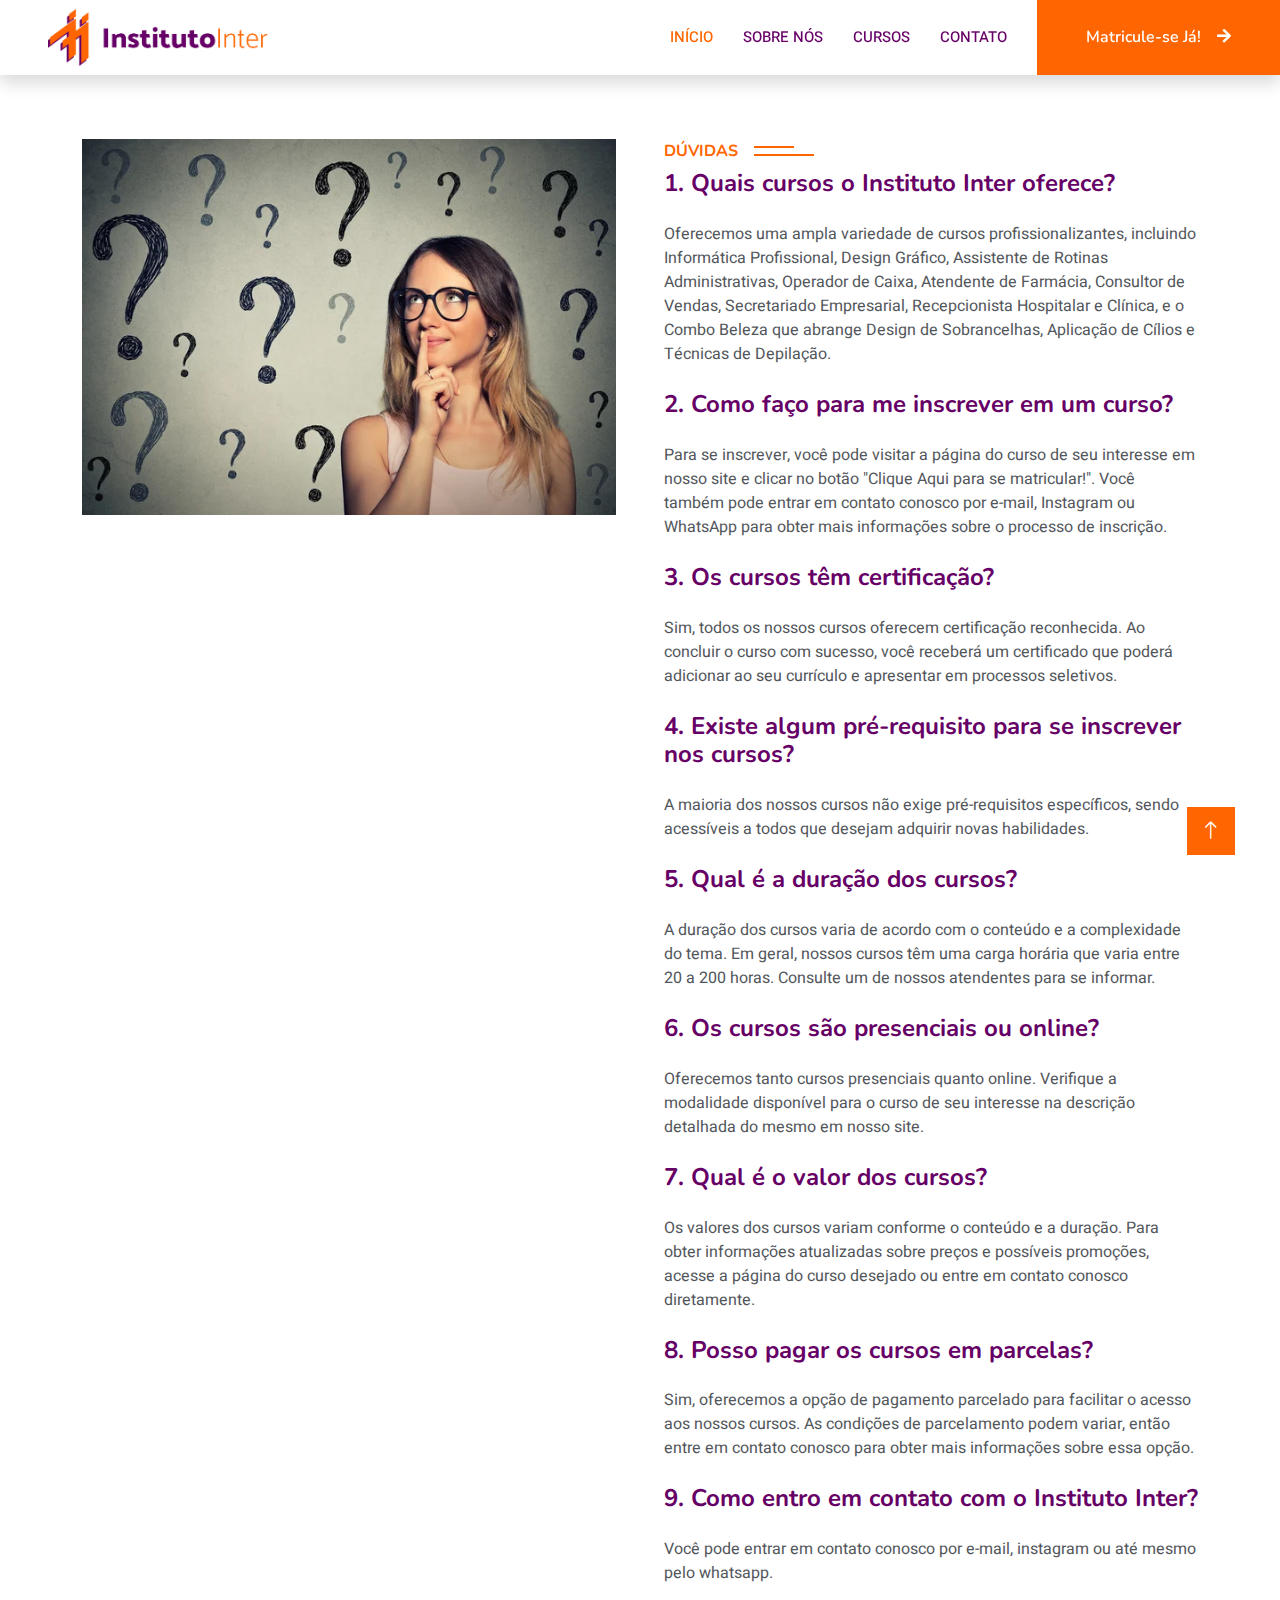
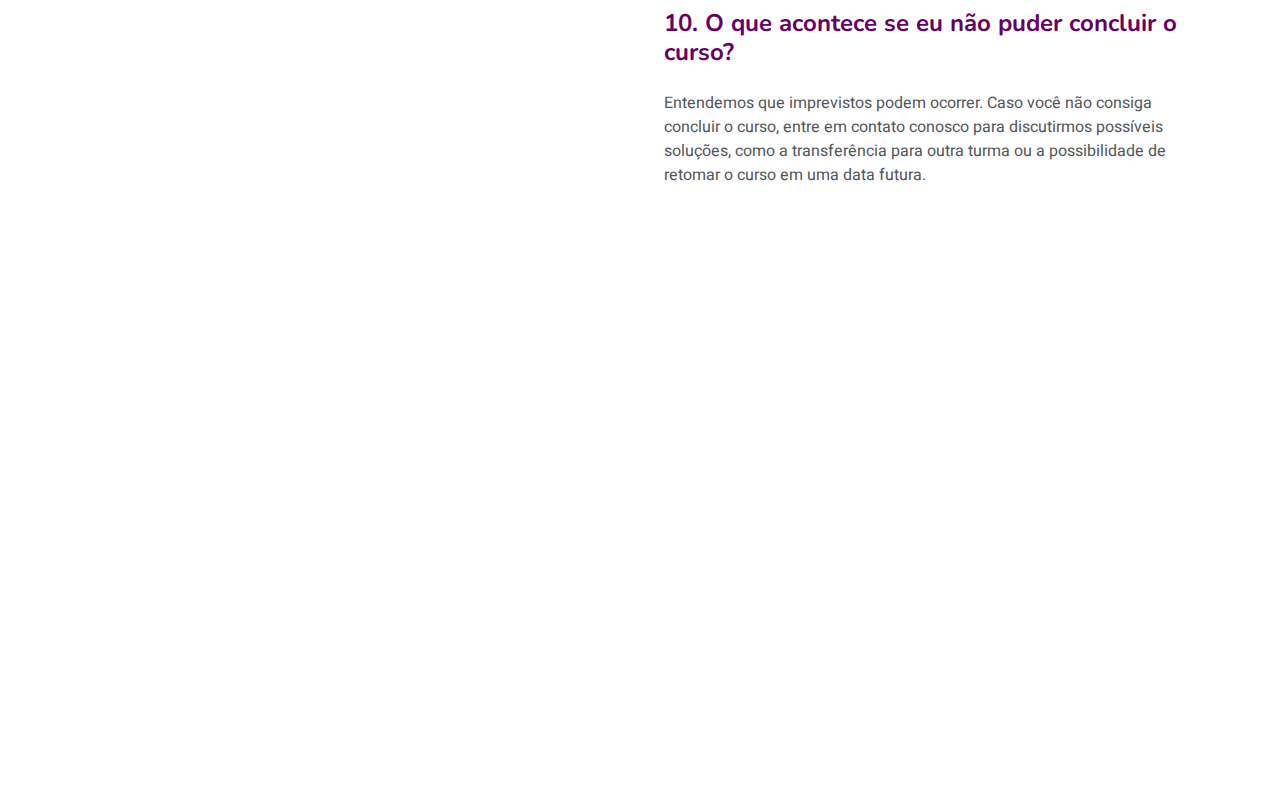
<file: duvidas.html>
<!DOCTYPE html>
<html lang="en">

<head>
    <meta charset="utf-8">
    <title>Instituto Inter</title>
    <link rel="icon" type="image/x-icon" href="favicon.ico" />
    <meta content="width=device-width, initial-scale=1.0" name="viewport">
    <meta content="" name="keywords">
    <meta content="" name="description">
    <link rel="icon" type="image/png" href="favicon.png">
    <link rel="preconnect" href="https://fonts.googleapis.com">
    <link rel="preconnect" href="https://fonts.gstatic.com" crossorigin>
    <link href="https://fonts.googleapis.com/css2?family=Heebo:wght@400;500;600&family=Nunito:wght@600;700;800&display=swap" rel="stylesheet">
    <link href="https://cdnjs.cloudflare.com/ajax/libs/font-awesome/5.10.0/css/all.min.css" rel="stylesheet">
    <link href="https://cdn.jsdelivr.net/npm/bootstrap-icons@1.4.1/font/bootstrap-icons.css" rel="stylesheet">
    <link href="lib/animate/animate.min.css" rel="stylesheet">
    <link href="lib/owlcarousel/assets/owl.carousel.min.css" rel="stylesheet">
    <link href="css/bootstrap.min.css" rel="stylesheet">
    <link href="css/style.css" rel="stylesheet">
</head>

<body>

    <div id="spinner" class="show bg-white position-fixed translate-middle w-100 vh-100 top-50 start-50 d-flex align-items-center justify-content-center">
        <div class="spinner-border text-primary" style="width: 3rem; height: 3rem;" role="status">
            <span class="sr-only">Loading...</span>
        </div>
    </div>

    <nav class="navbar navbar-expand-lg bg-white navbar-light shadow sticky-top p-0">
        <a href="index.html" class="navbar-brand d-flex align-items-center px-4 px-lg-5">
            <img src="img/logo3.png" alt="logo" width="auto" height="57">
        </a>
        <button type="button" class="navbar-toggler me-4" data-bs-toggle="collapse" data-bs-target="#navbarCollapse">
            <span class="navbar-toggler-icon"></span>
        </button>
        <div class="collapse navbar-collapse" id="navbarCollapse">
            <div class="navbar-nav ms-auto p-4 p-lg-0">
                <a href="index.html" class="nav-item nav-link active">Início</a>
                <a href="sobre.html" class="nav-item nav-link">Sobre Nós</a>
                <a href="cursos.html" class="nav-item nav-link">Cursos</a>
                <a href="contato.html" class="nav-item nav-link">Contato</a>
            </div>
            <a href="https://api.whatsapp.com/send?phone=5599985510722&text=Ol%C3%A1%2C%20eu%20desejo%20me%20matricular!" class="btn btn-primary py-4 px-lg-5 d-none d-lg-block">Matricule-se Já!<i class="fa fa-arrow-right ms-3"></i></a>
        </div>
    </nav>
<p></p>


    <div class="container-xxl py-5">
        <div class="container">
            <div class="row g-5">
                <div class="col-lg-6 wow fadeInUp" data-wow-delay="0.1s" style="min-height: 400px;">
                    <div class="position-relative h-100">
                        <img class="img-fluid position-absolute w-400 h-400" src="img/duvidas.jpg" alt="" style="object-fit: cover;">
                    </div>
                </div>
                <div class="col-lg-6 wow fadeInUp" data-wow-delay="0.3s">
                    <h6 class="section-title bg-white text-start text-primary pe-3">Dúvidas</h6>
                    <h4 class="mb-4">1. Quais cursos o Instituto Inter oferece?</h4>
                    <p class="mb-4">Oferecemos uma ampla variedade de cursos profissionalizantes, incluindo Informática Profissional, Design Gráfico, Assistente de Rotinas Administrativas, Operador de Caixa, Atendente de Farmácia, Consultor de Vendas, Secretariado Empresarial, Recepcionista Hospitalar e Clínica, e o Combo Beleza que abrange Design de Sobrancelhas, Aplicação de Cílios e Técnicas de Depilação.</p>
                    <h4 class="mb-4">2. Como faço para me inscrever em um curso?</h4>
                    <p class="mb-4">Para se inscrever, você pode visitar a página do curso de seu interesse em nosso site e clicar no botão "Clique Aqui para se matricular!". Você também pode entrar em contato conosco por e-mail, Instagram ou WhatsApp para obter mais informações sobre o processo de inscrição.</p>
                    <h4 class="mb-4">3. Os cursos têm certificação?</h4>
                    <p class="mb-4">Sim, todos os nossos cursos oferecem certificação reconhecida. Ao concluir o curso com sucesso, você receberá um certificado que poderá adicionar ao seu currículo e apresentar em processos seletivos.</p>
                    <h4 class="mb-4">4. Existe algum pré-requisito para se inscrever nos cursos?</h4>
                    <p class="mb-4">A maioria dos nossos cursos não exige pré-requisitos específicos, sendo acessíveis a todos que desejam adquirir novas habilidades.</p>     
                    <h4 class="mb-4">5. Qual é a duração dos cursos?</h4>
                    <p class="mb-4">A duração dos cursos varia de acordo com o conteúdo e a complexidade do tema. Em geral, nossos cursos têm uma carga horária que varia entre 20 a 200 horas. Consulte um de nossos atendentes para se informar.</p>     
                    <h4 class="mb-4">6. Os cursos são presenciais ou online?</h4>
                    <p class="mb-4">Oferecemos tanto cursos presenciais quanto online. Verifique a modalidade disponível para o curso de seu interesse na descrição detalhada do mesmo em nosso site.</p>
                    <h4 class="mb-4">7. Qual é o valor dos cursos?</h4>
                    <p class="mb-4">Os valores dos cursos variam conforme o conteúdo e a duração. Para obter informações atualizadas sobre preços e possíveis promoções, acesse a página do curso desejado ou entre em contato conosco diretamente.</p>                     
                    <h4 class="mb-4">8. Posso pagar os cursos em parcelas?</h4>
                    <p class="mb-4">Sim, oferecemos a opção de pagamento parcelado para facilitar o acesso aos nossos cursos. As condições de parcelamento podem variar, então entre em contato conosco para obter mais informações sobre essa opção.</p>                     
                    <h4 class="mb-4">9. Como entro em contato com o Instituto Inter?</h4>
                    <p class="mb-4">Você pode entrar em contato conosco por e-mail, instagram ou até mesmo pelo whatsapp.</p>
                    <h4 class="mb-4">10. O que acontece se eu não puder concluir o curso?</h4>
                    <p class="mb-4">Entendemos que imprevistos podem ocorrer. Caso você não consiga concluir o curso, entre em contato conosco para discutirmos possíveis soluções, como a transferência para outra turma ou a possibilidade de retomar o curso em uma data futura.</p>                                                 
                    <div class="row gy-2 gx-4 mb-4">
                    </div>
                </div>
            </div>
        </div>
    </div>

    <div class="container-fluid bg-dark text-light footer pt-5 mt-5 wow fadeIn" data-wow-delay="0.1s">
        <div class="container py-5">
            <div class="row g-5">
                <div class="col-lg-3 col-md-6">
                    <h4 class="text-white mb-3">Links</h4>
                    <a class="btn btn-link" href="sobre.html">Sobre nós</a>
                    <a class="btn btn-link" href="contato.html">Contato</a>
                    <a class="btn btn-link" href="duvidas.html">Dúvidas Frequentes</a>
                </div>
                <div class="col-lg-3 col-md-6">
                    <h4 class="text-white mb-3">Contato</h4>
                    <p class="mb-2"><i class="fa fa-map-marker-alt me-3"></i>Rua Aarão Reis 926 - Centro / Em frente a Escola Golçalves Dias</p>
                    <p class="mb-2"><i class="fa fa-phone-alt me-3"></i>+55 (99) 98551-0722</p>
                    <p class="mb-2"><i class="fa fa-envelope me-3"></i>institutointercaxias@gmail.com</p>
                    <div class="d-flex pt-2">
                        <a class="btn btn-outline-light btn-social" target="_blank" href="https://www.instagram.com/institutointercaxias/"><i class="fab bi bi-instagram"></i></a>
                        <a class="btn btn-outline-light btn-social"  target="_blank" href="https://api.whatsapp.com/send?phone=5599985510722&text=Ol%C3%A1%2C%20ainda%20possui%20vagas%20dispon%C3%ADveis%3F"><i class="fab bi bi-whatsapp"></i></a>
                    </div>
                </div>
            </div>
        </div>
        <div class="container text-center">
            <div class="copyright">
                <div class="row justify-content-center">
                    <div class="col-md-6 text-center text-md-start mb-3 mb-md-0">
                        &copy; <a class="border-bottom" href="#">Instituto Inter Caxias</a>, Todos os direitos reservados.
                        Powered By <a class="border-bottom" href="https://github.com/viniciuselt" target="_blank">VLT</a>
                    </div>
                </div>
            </div>
        </div>
    </div>    
    <a href="#" class="btn btn-lg btn-primary btn-lg-square back-to-top"><i class="bi bi-arrow-up"></i></a>
    <script src="https://code.jquery.com/jquery-3.4.1.min.js"></script>
    <script src="https://cdn.jsdelivr.net/npm/bootstrap@5.0.0/dist/js/bootstrap.bundle.min.js"></script>
    <script src="lib/wow/wow.min.js"></script>
    <script src="lib/easing/easing.min.js"></script>
    <script src="lib/waypoints/waypoints.min.js"></script>
    <script src="lib/owlcarousel/owl.carousel.min.js"></script>
    <script src="js/main.js"></script>
</body>

</html>
</file>
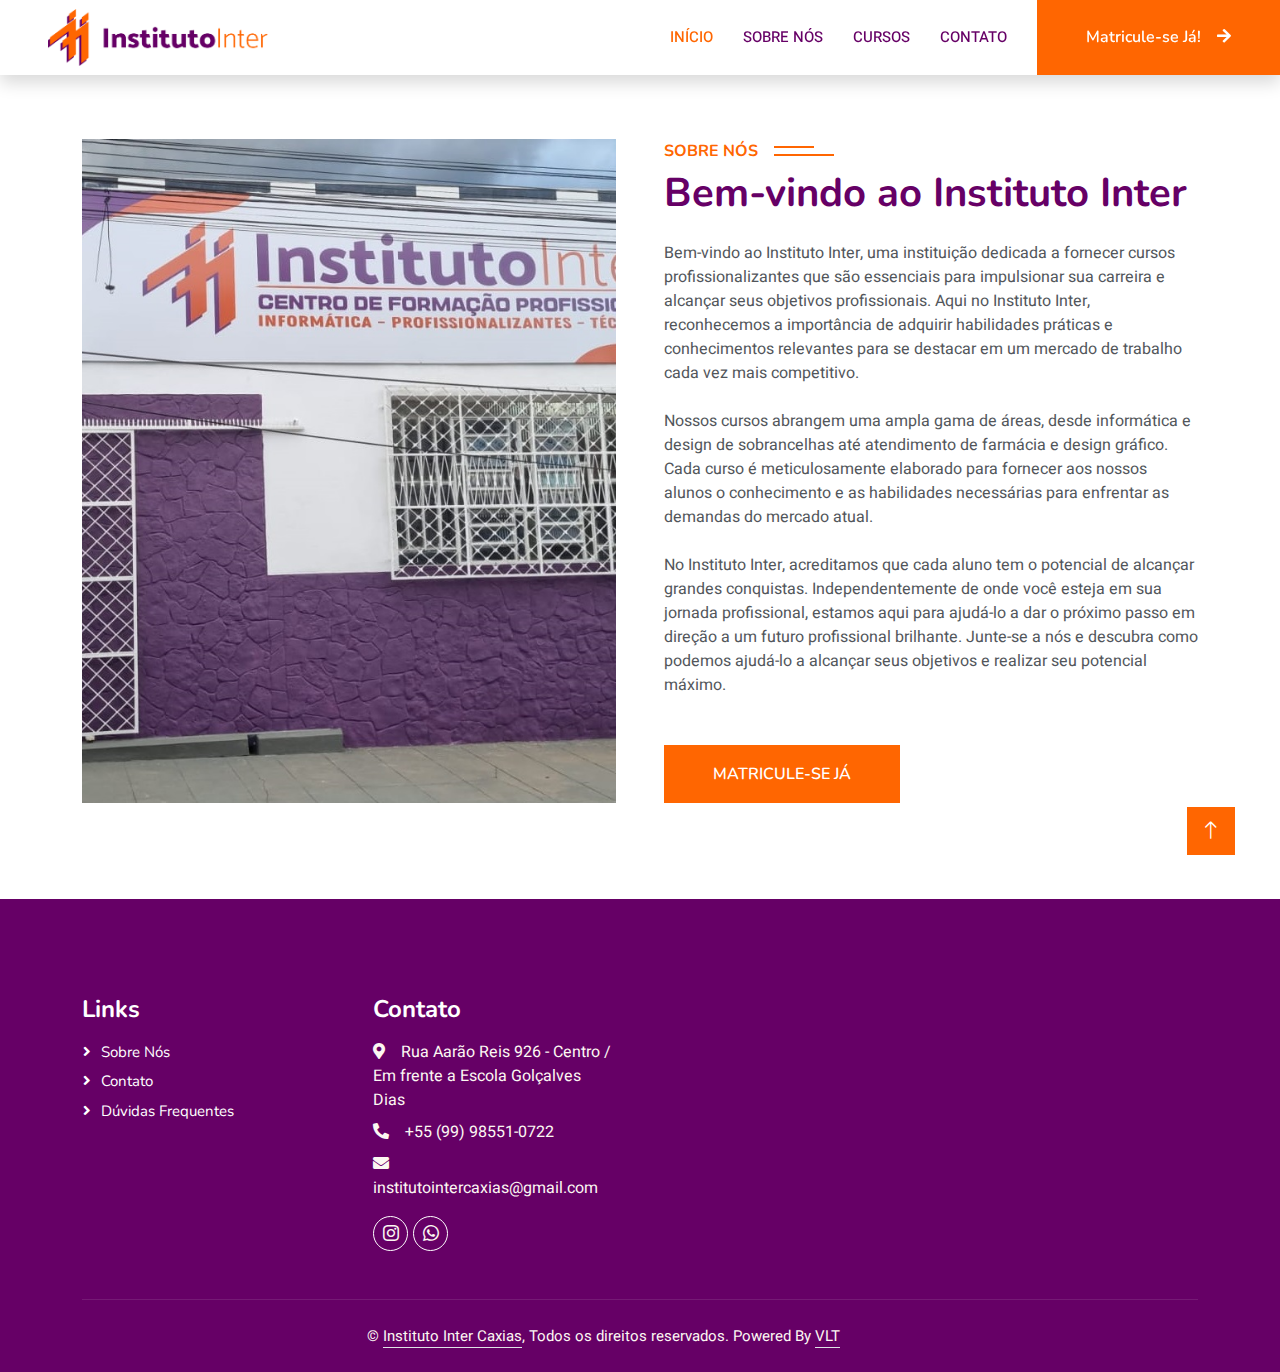
<file: sobre.html>
<!DOCTYPE html>
<html lang="en">

<head>
    <meta charset="utf-8">
    <title>Instituto Inter</title>
    <link rel="icon" type="image/x-icon" href="favicon.ico" />
    <meta content="width=device-width, initial-scale=1.0" name="viewport">
    <meta content="" name="keywords">
    <meta content="" name="description">
    <link rel="icon" type="image/png" href="favicon.png">
    <link rel="preconnect" href="https://fonts.googleapis.com">
    <link rel="preconnect" href="https://fonts.gstatic.com" crossorigin>
    <link href="https://fonts.googleapis.com/css2?family=Heebo:wght@400;500;600&family=Nunito:wght@600;700;800&display=swap" rel="stylesheet">
    <link href="https://cdnjs.cloudflare.com/ajax/libs/font-awesome/5.10.0/css/all.min.css" rel="stylesheet">
    <link href="https://cdn.jsdelivr.net/npm/bootstrap-icons@1.4.1/font/bootstrap-icons.css" rel="stylesheet">
    <link href="lib/animate/animate.min.css" rel="stylesheet">
    <link href="lib/owlcarousel/assets/owl.carousel.min.css" rel="stylesheet">
    <link href="css/bootstrap.min.css" rel="stylesheet">
    <link href="css/style.css" rel="stylesheet">
</head>

<body>

    <div id="spinner" class="show bg-white position-fixed translate-middle w-100 vh-100 top-50 start-50 d-flex align-items-center justify-content-center">
        <div class="spinner-border text-primary" style="width: 3rem; height: 3rem;" role="status">
            <span class="sr-only">Loading...</span>
        </div>
    </div>

    <nav class="navbar navbar-expand-lg bg-white navbar-light shadow sticky-top p-0">
        <a href="index.html" class="navbar-brand d-flex align-items-center px-4 px-lg-5">
            <img src="img/logo3.png" alt="logo" width="auto" height="57">
        </a>
        <button type="button" class="navbar-toggler me-4" data-bs-toggle="collapse" data-bs-target="#navbarCollapse">
            <span class="navbar-toggler-icon"></span>
        </button>
        <div class="collapse navbar-collapse" id="navbarCollapse">
            <div class="navbar-nav ms-auto p-4 p-lg-0">
                <a href="index.html" class="nav-item nav-link active">Início</a>
                <a href="sobre.html" class="nav-item nav-link">Sobre Nós</a>
                <a href="cursos.html" class="nav-item nav-link">Cursos</a>
                <a href="contato.html" class="nav-item nav-link">Contato</a>
            </div>
            <a href="https://api.whatsapp.com/send?phone=5599985510722&text=Ol%C3%A1%2C%20eu%20desejo%20me%20matricular!" class="btn btn-primary py-4 px-lg-5 d-none d-lg-block">Matricule-se Já!<i class="fa fa-arrow-right ms-3"></i></a>
        </div>
    </nav>
<p></p>


    <div class="container-xxl py-5">
        <div class="container">
            <div class="row g-5">
                <div class="col-lg-6 wow fadeInUp" data-wow-delay="0.1s" style="min-height: 400px;">
                    <div class="position-relative h-100">
                        <img class="img-fluid position-absolute w-100 h-100" src="img/about.jpg" alt="" style="object-fit: cover;">
                    </div>
                </div>
                <div class="col-lg-6 wow fadeInUp" data-wow-delay="0.3s">
                    <h6 class="section-title bg-white text-start text-primary pe-3">Sobre nós</h6>
                    <h1 class="mb-4">Bem-vindo ao Instituto Inter</h1>
                    <p class="mb-4">Bem-vindo ao Instituto Inter, uma instituição dedicada a fornecer cursos profissionalizantes que são essenciais para impulsionar sua carreira e alcançar seus objetivos profissionais. Aqui no Instituto Inter, reconhecemos a importância de adquirir habilidades práticas e conhecimentos relevantes para se destacar em um mercado de trabalho cada vez mais competitivo.</p>
                    <p class="mb-4">Nossos cursos abrangem uma ampla gama de áreas, desde informática e design de sobrancelhas até atendimento de farmácia e design gráfico. Cada curso é meticulosamente elaborado para fornecer aos nossos alunos o conhecimento e as habilidades necessárias para enfrentar as demandas do mercado atual.</p>
                    <p class="mb-4">No Instituto Inter, acreditamos que cada aluno tem o potencial de alcançar grandes conquistas. Independentemente de onde você esteja em sua jornada profissional, estamos aqui para ajudá-lo a dar o próximo passo em direção a um futuro profissional brilhante. Junte-se a nós e descubra como podemos ajudá-lo a alcançar seus objetivos e realizar seu potencial máximo.</p>
                    <div class="row gy-2 gx-4 mb-4">
                    </div>
                    <a class="btn btn-primary py-3 px-5 mt-2" target="_blank" href="https://api.whatsapp.com/send?phone=5599985510722&text=Ol%C3%A1%2C%20eu%20desejo%20me%20matricular!">MATRICULE-SE JÁ</a>
                </div>
            </div>
        </div>
    </div>

    <div class="container-fluid bg-dark text-light footer pt-5 mt-5 wow fadeIn" data-wow-delay="0.1s">
        <div class="container py-5">
            <div class="row g-5">
                <div class="col-lg-3 col-md-6">
                    <h4 class="text-white mb-3">Links</h4>
                    <a class="btn btn-link" href="sobre.html">Sobre nós</a>
                    <a class="btn btn-link" href="contato.html">Contato</a>
                    <a class="btn btn-link" href="duvidas.html">Dúvidas Frequentes</a>
                </div>
                <div class="col-lg-3 col-md-6">
                    <h4 class="text-white mb-3">Contato</h4>
                    <p class="mb-2"><i class="fa fa-map-marker-alt me-3"></i>Rua Aarão Reis 926 - Centro / Em frente a Escola Golçalves Dias</p>
                    <p class="mb-2"><i class="fa fa-phone-alt me-3"></i>+55 (99) 98551-0722</p>
                    <p class="mb-2"><i class="fa fa-envelope me-3"></i>institutointercaxias@gmail.com</p>
                    <div class="d-flex pt-2">
                        <a class="btn btn-outline-light btn-social" href="https://www.instagram.com/institutointercaxias/"><i class="fab bi bi-instagram"></i></a>
                        <a class="btn btn-outline-light btn-social" href="https://api.whatsapp.com/send?phone=5599985510722&text=Ol%C3%A1%2C%20ainda%20possui%20vagas%20dispon%C3%ADveis%3F"><i class="fab bi bi-whatsapp"></i></a>
                    </div>
                </div>
            </div>
        </div>
        <div class="container text-center">
            <div class="copyright">
                <div class="row justify-content-center">
                    <div class="col-md-6 text-center text-md-start mb-3 mb-md-0">
                        &copy; <a class="border-bottom" href="#">Instituto Inter Caxias</a>, Todos os direitos reservados.
                        Powered By <a class="border-bottom" href="https://github.com/viniciuselt" target="_blank">VLT</a>
                    </div>
                </div>
            </div>
        </div>
    </div>    
    <a href="#" class="btn btn-lg btn-primary btn-lg-square back-to-top"><i class="bi bi-arrow-up"></i></a>
    <script src="https://code.jquery.com/jquery-3.4.1.min.js"></script>
    <script src="https://cdn.jsdelivr.net/npm/bootstrap@5.0.0/dist/js/bootstrap.bundle.min.js"></script>
    <script src="lib/wow/wow.min.js"></script>
    <script src="lib/easing/easing.min.js"></script>
    <script src="lib/waypoints/waypoints.min.js"></script>
    <script src="lib/owlcarousel/owl.carousel.min.js"></script>
    <script src="js/main.js"></script>
</body>

</html>
</file>
<file: css/style.css>
:root {
    --primary: #ff6601;
    --light: #fcf7f2;
    --dark: #660066;
}

.fw-medium {
    font-weight: 600 !important;
}

.fw-semi-bold {
    font-weight: 700 !important;
}

.back-to-top {
    position: fixed;
    display: none;
    right: 45px;
    bottom: 45px;
    z-index: 99;
}

#spinner {
    opacity: 0;
    visibility: hidden;
    transition: opacity .5s ease-out, visibility 0s linear .5s;
    z-index: 99999;
}

#spinner.show {
    transition: opacity .5s ease-out, visibility 0s linear 0s;
    visibility: visible;
    opacity: 1;
}

.btn {
    font-family: 'Nunito', sans-serif;
    font-weight: 600;
    transition: .5s;
}

.btn.btn-primary,
.btn.btn-secondary {
    color: #FFFFFF;
}

.btn-square {
    width: 38px;
    height: 38px;
}

.btn-sm-square {
    width: 32px;
    height: 32px;
}

.btn-lg-square {
    width: 48px;
    height: 48px;
}

.btn-square,
.btn-sm-square,
.btn-lg-square {
    padding: 0;
    display: flex;
    align-items: center;
    justify-content: center;
    font-weight: normal;
    border-radius: 0px;
}

.navbar .dropdown-toggle::after {
    border: none;
    content: "\f107";
    font-family: "Font Awesome 5 Free";
    font-weight: 900;
    vertical-align: middle;
    margin-left: 8px;
}

.navbar-light .navbar-nav .nav-link {
    margin-right: 30px;
    padding: 25px 0;
    color: #FFFFFF;
    font-size: 15px;
    text-transform: uppercase;
    outline: none;
}

.navbar-light .navbar-nav .nav-link:hover,
.navbar-light .navbar-nav .nav-link.active {
    color: var(--primary);
}

@media (max-width: 991.98px) {
    .navbar-light .navbar-nav .nav-link  {
        margin-right: 0;
        padding: 10px 0;
    }

    .navbar-light .navbar-nav {
        border-top: 1px solid #EEEEEE;
    }
}

.navbar-light .navbar-brand,
.navbar-light a.btn {
    height: 75px;
}

.navbar-light .navbar-nav .nav-link {
    color: var(--dark);
    font-weight: 500;
}

.navbar-light.sticky-top {
    top: -100px;
    transition: .5s;
}

@media (min-width: 992px) {
    .navbar .nav-item .dropdown-menu {
        display: block;
        margin-top: 0;
        opacity: 0;
        visibility: hidden;
        transition: .5s;
    }

    .navbar .dropdown-menu.fade-down {
        top: 100%;
        transform: rotateX(-75deg);
        transform-origin: 0% 0%;
    }

    .navbar .nav-item:hover .dropdown-menu {
        top: 100%;
        transform: rotateX(0deg);
        visibility: visible;
        transition: .5s;
        opacity: 1;
    }
}

@media (max-width: 768px) {
    .header-carousel .owl-carousel-item {
        position: relative;
        min-height: 500px;
    }
    
    .header-carousel .owl-carousel-item img {
        position: absolute;
        width: 100%;
        height: 100%;
        object-fit: cover;
    }
}

.header-carousel .owl-nav {
    position: absolute;
    top: 50%;
    right: 8%;
    transform: translateY(-50%);
    display: flex;
    flex-direction: column;
}

.header-carousel .owl-nav .owl-prev,
.header-carousel .owl-nav .owl-next {
    margin: 7px 0;
    width: 45px;
    height: 45px;
    display: flex;
    align-items: center;
    justify-content: center;
    color: #FFFFFF;
    background: transparent;
    border: 1px solid #FFFFFF;
    font-size: 22px;
    transition: .5s;
}

.header-carousel .owl-nav .owl-prev:hover,
.header-carousel .owl-nav .owl-next:hover {
    background: var(--primary);
    border-color: var(--primary);
}

.page-header {
    background: linear-gradient(rgba(24, 29, 56, .7), rgba(24, 29, 56, .7)), url(../img/carousel-1.jpg);
    background-position: center center;
    background-repeat: no-repeat;
    background-size: cover;
}

.page-header-inner {
    background: rgba(15, 23, 43, .7);
}

.breadcrumb-item + .breadcrumb-item::before {
    color: var(--light);
}

.section-title {
    position: relative;
    display: inline-block;
    text-transform: uppercase;
}

.section-title::before {
    position: absolute;
    content: "";
    width: calc(100% + 80px);
    height: 2px;
    top: 4px;
    left: -40px;
    background: var(--primary);
    z-index: -1;
}

.section-title::after {
    position: absolute;
    content: "";
    width: calc(100% + 120px);
    height: 2px;
    bottom: 5px;
    left: -60px;
    background: var(--primary);
    z-index: -1;
}

.section-title.text-start::before {
    width: calc(100% + 40px);
    left: 0;
}

.section-title.text-start::after {
    width: calc(100% + 60px);
    left: 0;
}

.service-item {
    background: var(--light);
    transition: .5s;
}

.service-item:hover {
    margin-top: -10px;
    background: var(--primary);
}

.service-item * {
    transition: .5s;
}

.service-item:hover * {
    color: var(--light) !important;
}

.category img,
.course-item img {
    transition: .5s;
}

.category a:hover img,
.course-item:hover img {
    transform: scale(1.1);
}

.team-item img {
    transition: .5s;
}

.team-item:hover img {
    transform: scale(1.1);
}

.testimonial-carousel::before {
    position: absolute;
    content: "";
    top: 0;
    left: 0;
    height: 100%;
    width: 0;
    background: linear-gradient(to right, rgba(255, 255, 255, 1) 0%, rgba(255, 255, 255, 0) 100%);
    z-index: 1;
}

.testimonial-carousel::after {
    position: absolute;
    content: "";
    top: 0;
    right: 0;
    height: 100%;
    width: 0;
    background: linear-gradient(to left, rgba(255, 255, 255, 1) 0%, rgba(255, 255, 255, 0) 100%);
    z-index: 1;
}

@media (min-width: 768px) {
    .testimonial-carousel::before,
    .testimonial-carousel::after {
        width: 200px;
    }
}

@media (min-width: 992px) {
    .testimonial-carousel::before,
    .testimonial-carousel::after {
        width: 300px;
    }
}

.testimonial-carousel .owl-item .testimonial-text,
.testimonial-carousel .owl-item.center .testimonial-text * {
    transition: .5s;
}

.testimonial-carousel .owl-item.center .testimonial-text {
    background: var(--primary) !important;
}

.testimonial-carousel .owl-item.center .testimonial-text * {
    color: #FFFFFF !important;
}

.testimonial-carousel .owl-dots {
    margin-top: 24px;
    display: flex;
    align-items: flex-end;
    justify-content: center;
}

.testimonial-carousel .owl-dot {
    position: relative;
    display: inline-block;
    margin: 0 5px;
    width: 15px;
    height: 15px;
    border: 1px solid #CCCCCC;
    transition: .5s;
}

.testimonial-carousel .owl-dot.active {
    background: var(--primary);
    border-color: var(--primary);
}

.footer .btn.btn-social {
    margin-right: 5px;
    width: 35px;
    height: 35px;
    display: flex;
    align-items: center;
    justify-content: center;
    color: var(--light);
    font-weight: normal;
    border: 1px solid #FFFFFF;
    border-radius: 35px;
    transition: .3s;
}

.footer .btn.btn-social:hover {
    color: var(--primary);
}

.footer .btn.btn-link {
    display: block;
    margin-bottom: 5px;
    padding: 0;
    text-align: left;
    color: #FFFFFF;
    font-size: 15px;
    font-weight: normal;
    text-transform: capitalize;
    transition: .3s;
}

.footer .btn.btn-link::before {
    position: relative;
    content: "\f105";
    font-family: "Font Awesome 5 Free";
    font-weight: 900;
    margin-right: 10px;
}

.footer .btn.btn-link:hover {
    letter-spacing: 1px;
    box-shadow: none;
}

.footer .copyright {
    padding: 25px 0;
    font-size: 15px;
    border-top: 1px solid rgba(256, 256, 256, .1);
}

.footer .copyright a {
    color: var(--light);
}

.footer .footer-menu a {
    margin-right: 15px;
    padding-right: 15px;
    border-right: 1px solid rgba(255, 255, 255, .1);
}

.footer .footer-menu a:last-child {
    margin-right: 0;
    padding-right: 0;
    border-right: none;
}
</file>
